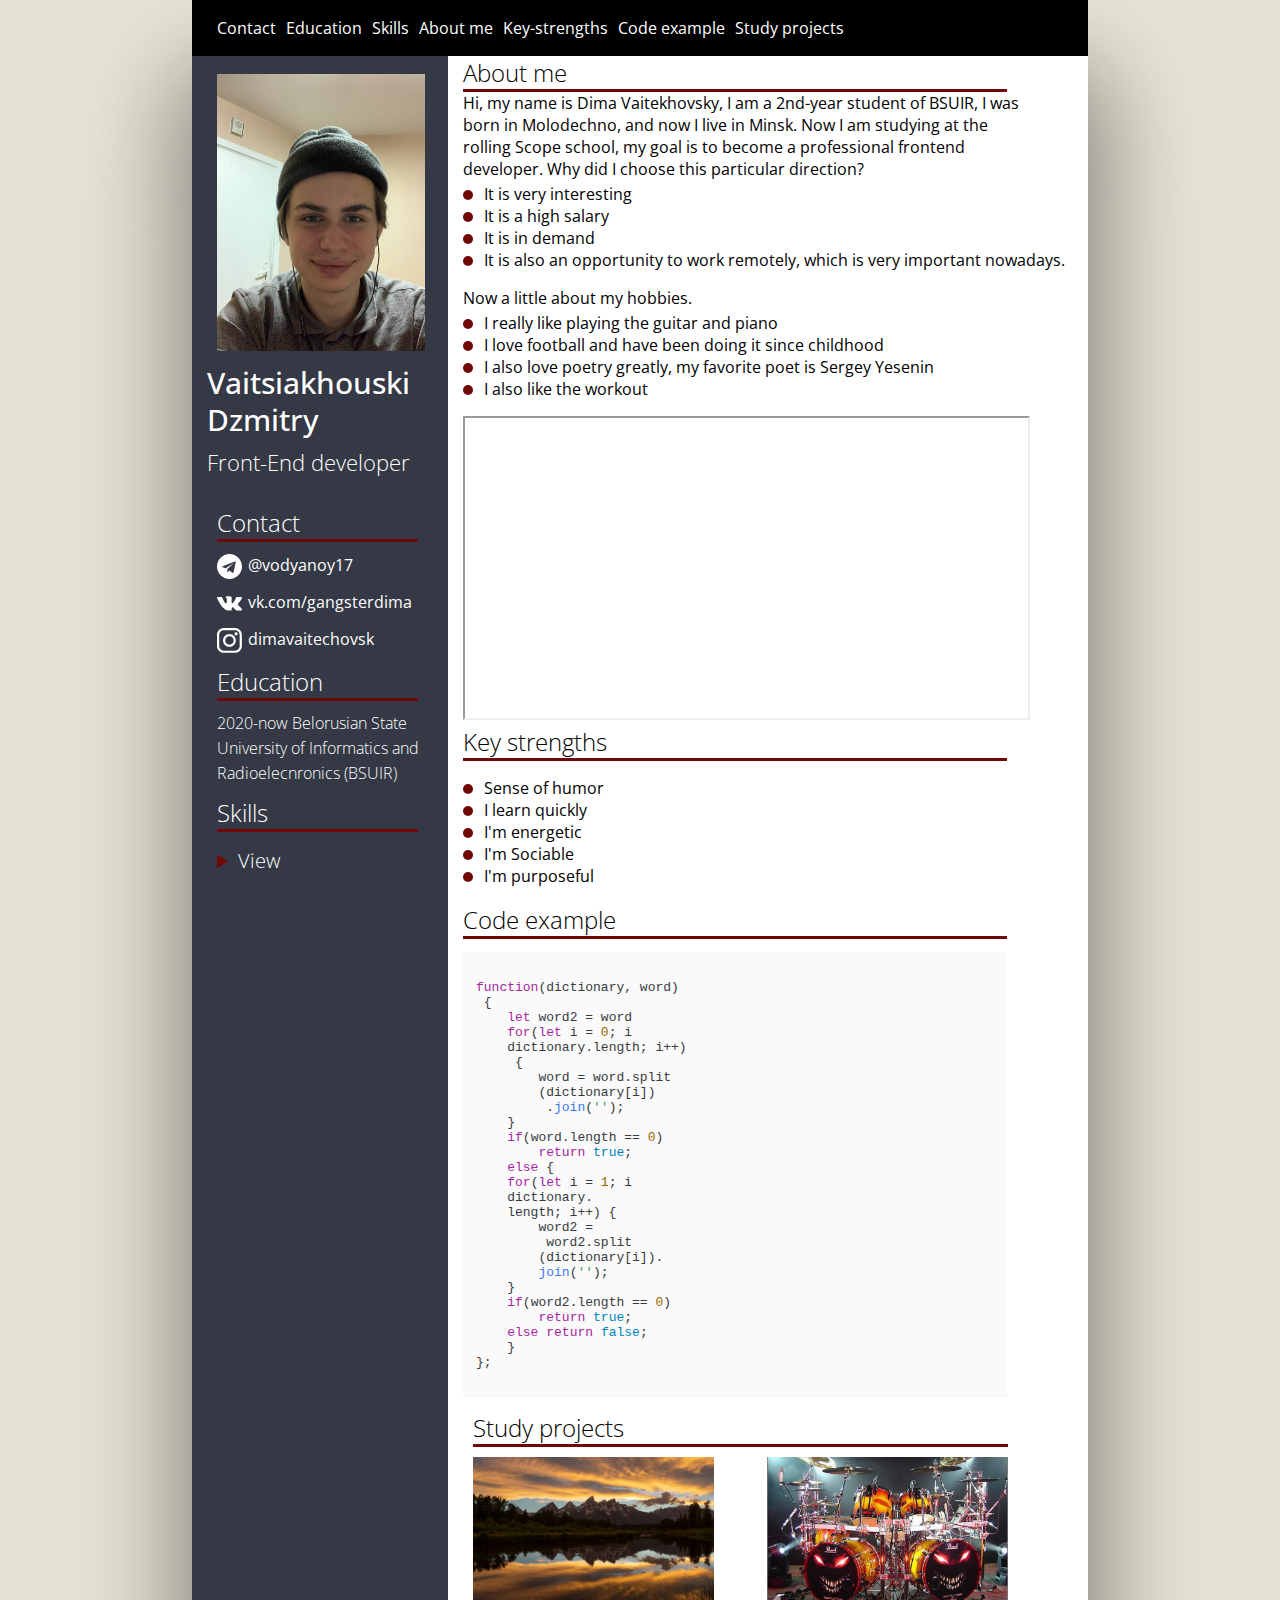
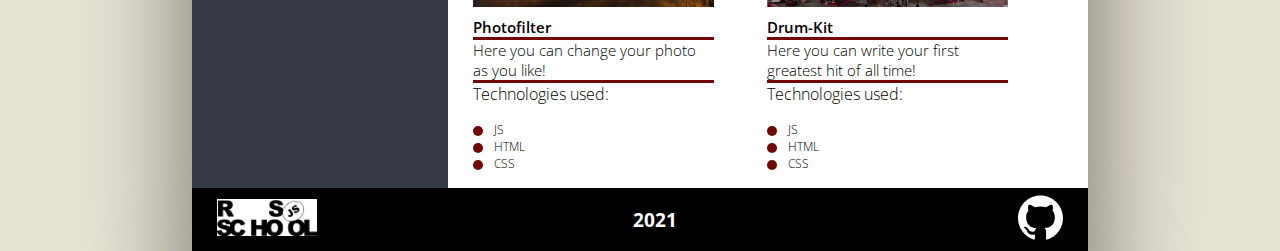
<file: index.html>
<!DOCTYPE html>
<html lang="en">
<head>
    <meta charset="UTF-8">
    <meta http-equiv="X-UA-Compatible" content="IE=edge">
    <meta name="viewport" content="width=device-width, initial-scale=1.0">
    <meta name="viewport" content="width=device-width">
    <title>CV</title>
    <link rel="preconnect" href="https://fonts.googleapis.com">
    <link rel="preconnect" href="https://fonts.gstatic.com" crossorigin>
    <link href="https://fonts.googleapis.com/css2?family=Open+Sans:ital,wght@0,300;0,400;0,600;0,700;0,800;1,300;1,400;1,600;1,700;1,800&display=swap" rel="stylesheet"> 
    <link rel="stylesheet" href="podsv/styles/atom-one-light.min.css">
    <link rel="stylesheet" href="style.css">
    
</head>
<body>
    <header class="header">
        <nav>
            <ul class="header-flex">
                <li><a class="header-gold" href="#contact">Contact</a></li>
                <li><a class="header-gold" href="#education">Education</a></li>
                <li><a class="header-gold" href="#skills">Skills</a></li>
                <li><a class="header-gold" href="#about">About me</a></li>
                <li><a class="header-gold" href="#key">Key-strengths</a></li>
                <li><a class="header-gold" href="#code">Code example</a></li>
                <li><a class="header-gold" href="#study">Study projects</a></li>
            </ul>  
        </nav>                        
        <div class="wrapper">
            <input type="checkbox" id="check-menu">
            <label for="check-menu">MENU</label>
            <div class="burger-line str-1"></div>
            <div class="burger-line str-2"></div>
            <div class="burger-line str-3"></div>
            <div class="burger-line str-4"></div>
            <nav class="main-menu">
                <a class="burger-2" href="#contact">Contact</a>
                <a class="burger-2" href="#education">Education</a>
                <a class="burger-2" href="#skills">Skills</a>
                <a class="burger-2" href="#about">About me</a>
                <a class="burger-2" href="#key">Key-strengths</a>
                <a class="burger-2" href="#code">Code example</a>
                <a class="burger-2" href="#study">Study projects</a>
            </nav>
        </div>






    </header>
    <main class="center columns">
            <div class="left-side">              
                <p class="me-p"><img class="me" src="photos/me.jpg" alt="Dimon"></p>
                <section class="name">
                    <h1>Vaitsiakhouski<br> Dzmitry</h1>
                    <h4 class="p-name">Front-End developer</h4>
                    <ol></ol>
                </section>
                <section id="contact" class="contact">
                    <h2 class="h2-white">Contact</h2>
                    <div class="contact-top">
                        <div class="flex-svg">
                            <img class="li-contact" src="photos/telegram.svg" alt="">
                            <p class="li-relative">@vodyanoy17</p>
                        </div>
                        <div class="flex-svg">
                            <img class="li-contact" src="photos/vk-social-network-logo.svg" alt="">
                            <p class="li-relative">vk.com/gangsterdima</p>
                        </div>
                        <div class="flex-svg">
                            <img class="li-contact" src="photos/inst.svg" alt="">
                            <p class="li-relative">dimavaitechovsk</p>
                        </div>
                    </div>
                </section>
                <section id="education" class="education">
                    <h2 class="h2-white">Education</h2>
                    <p class="education-p">2020-now Belorusian State University of Informatics and Radioelecnronics (BSUIR)</p>
                </section>
                <section id="skills" class="skills">
                    <h2 class="h2-white">Skills</h2>
                    <details>

                        <summary>View</summary>
                        <ul>
                            <li class="skills-li">English level: B1</li>
                            <li class="skills-li">C++</li>
                            <li class="skills-li">JS</li>
                            <li class="skills-li">HTML</li>
                            <li class="skills-li">CSS</li>
                        </ul>
                    </details>
                </section>
            </div>            
            <div class="right-side">
                <section id="about" class="about-me">
                    <h2 class="h2-black">About me</h2>
                    <p class="about-p">Hi, my name is Dima Vaitekhovsky, I am a 2nd-year student of BSUIR, I was born in Molodechno, and now I live in Minsk. Now I am studying at the rolling Scope school, my goal is to become a professional frontend developer. Why did I choose this particular direction?</p>
                    <ul class="about-margin">
                        <li class="about-hover">It is very interesting</li>
                        <li class="about-hover">It is a high salary</li>
                        <li class="about-hover">It is in demand</li>
                        <li class="about-hover">It is also an opportunity to work remotely, which is very important nowadays.</li>
                    </ul>
                    <p>Now a little about my hobbies.</p>
                    <ul class="about-margin">
                        <li class="about-hover">I really like playing the guitar and piano</li> 
                        <li class="about-hover">I love football and have been doing it since childhood</li>
                        <li class="about-hover">I also love poetry greatly, my favorite poet is Sergey Yesenin</li>
                        <li class="about-hover">I also like the workout</li>
                    </ul>   
                   <div class="video-div"> <iframe class="video" src="https://www.youtube.com/embed/90eUODVwsAw" allowfullscreen></iframe> </div>         
                </section>
                <section id="key" class="Key-strengths">
                    <h2 class="h2-black">Key strengths</h2>
                    <ul>
                        <li class="about-hover">Sense of humor</li>
                        <li class="about-hover">I learn quickly</li>
                        <li class="about-hover">I'm energetic</li>
                        <li class="about-hover">I'm Sociable</li>
                        <li class="about-hover">I'm purposeful</li>
                    </ul>
                </section>
                <section id="code" class="code">
                    <h2 class="h2-black">Code example</h2>

                        <pre class="pre"><code>
function(dictionary, word)
 {
    let word2 = word
    for(let i = 0; i  
    dictionary.length; i++)
     {
        word = word.split
        (dictionary[i])
         .join('');
    }
    if(word.length == 0) 
        return true;
    else {
    for(let i = 1; i  
    dictionary.
    length; i++) {
        word2 =
         word2.split
        (dictionary[i]).
        join('');
    }
    if(word2.length == 0) 
        return true;
    else return false;
    }
};                                
                        </code></pre>

                </section>
                <section id="study" class="projects">
                    <h2 class="h2-black">Study projects</h2>
                    <div class="proj-ul">
                        <div  class="study-li-width">
                            <a target="_blank" href="https://rolling-scopes-school.github.io/dima-hacker0-JSFEPRESCHOOL/Photofilter"><img class="photo" src="photos/zakCV.jpg" alt=""></a>
                            <h5>Photofilter</h5>
                            <p class="drum-disk">Here you can change your photo as you like!</p>
                            <p class="p-tech">Technologies used:</p>
                            <ul class="study-ul">
                                <li>JS</li>
                                <li>HTML</li>
                                <li>CSS</li>
                            </ul>
                        </div>

                        <div  class="study-li-width">
                            <a target="_blank" href="https://rolling-scopes-school.github.io/dima-hacker0-JSFEPRESCHOOL/Drum-Kit/"><img class="drum" src="photos/barikiCV-1.png" alt=""></a>
                            <h5>Drum-Kit</h5>
                            <p class="drum-disk">Here you can write your first greatest hit of all time!</p>
                            <p class="p-tech">Technologies used:</p>
                            <ul class="study-ul">
                                <li>JS</li>
                                <li>HTML</li>
                                <li>CSS</li>
                            </ul>
                        </div>
                    </div>

                </section>
            </div>
    </main>
        <footer>
            <a target="_blank" href="https://rs.school/js/"><img  src="photos/rs_school_js.jpg" alt="rss"></a>
            <h3>2021</h3>
            <a target="_blank" class="a-git" href="https://github.com/dima-hacker0"><img class="github" src="photos/github.svg" alt="github"></a>
        </footer>
    <script src="podsv/highlight.min.js"></script>
    <script>hljs.initHighlightingOnLoad();</script>
</body>
</html>
</file>
<file: style.css>
body {
    font-family: "Open Sans";
    background-color: #e6e2d4;
    margin: 0%;
}
html {
    scroll-behavior: smooth;
    }
p {
    margin: 0;
}
a {
    text-decoration: none;
}

header {
    background-color: black;
}
.center {
    width: 70%;
    margin: 0 auto;
    box-shadow: 1px 81px 100px 5px rgb(0 0 0 / 49%);
}
.ccc {
    text-align: center;
    max-width: 70%;
}
.header {
    background-color: black;
    color: white;
    padding-bottom: 1px;
    padding-top: 1px;
    max-width: 70%;
    margin: 0 auto;
    box-shadow: 1px 81px 100px 5px rgb(0 0 0 / 49%);
}
.columns {
    display: grid;
    grid-template-columns: 1fr 2.5fr;
}
.left-side {
    background-color: #343945;
}
.me{
    width: 90%;
    height: auto;
}
.me-p {
    margin-left: 25px;
    margin-bottom: 0px;
    margin-top: 18px;
}
.right-side {
    background-color: white;
}
h1{
    color: white;
    font-weight: 500;
    margin: 0%;
    line-height: 37px;
    font-size: 30px;
}
.name {  
    margin-left: 15px;
    margin-top: 8px;
}
.contact {
    margin-left: 25px;
}
.h2-white {
    font-weight: 300;
    color: white;
    margin: 0px;
    border-bottom: 3px solid #710707;
    width: 87%;
}
.p-name {
    color: white;
    font-size: 22px;
    margin-top: 9px;
    font-weight: 100;
}
ul {
    list-style-type: none;
    padding: 0;
}
.header-flex {
    display: flex;
    margin-left: 25px;
}
.li-contact {
    background: url(photos/telegram.svg);
    width: 25px;
    height: 25px;
    display: block;
    position:absolute;
    fill:red; stroke:blue;
    transition: 1s;
}
.li-contact:hover {
    color:#e6e2d4; 
}
.flex-svg {
    display: flex;
    margin-bottom: 15px;
}
.li-relative {
    position: relative;
    margin-left: 31px;
    color: white;
}
.education {
    margin-left: 25px;
}
.education-p {
    line-height: 25px;
    color: white;
    width: 98%;
    font-weight: 100;
    margin-top: 10px;
    margin-bottom: 10px;
}
.skills {
    margin-left: 25px;
}
.skills-li {
    color: white;
    font-size: 20px;
    font-weight: 100;
}
.skills-li::before {
    margin-right: 11px;
    position: relative;
    top: 17px;
    float: left;
    content: "";
    display: block;
    width: 10px;
    height: 10px;
    background: white;
    top: 9px;
    border-radius: 50%;
}
.h2-black {
    font-weight: 300;
    color: black;
    margin: 0px;
    border-bottom: 3px solid #710707;
    width: 87%;
}
.about-me {
    margin-left:15px;
}
.about-p {
    max-width: 90%;
}
.about-hover::before{
    margin-right: 11px;
    position: relative;
    float: left;
    content: "";
    display: block;
    width: 10px;
    height: 10px;
    background: #710707;
    top: 7px;
    border-radius: 50%;
}
.about-margin{
    margin-top: 3px;
}
.Key-strengths {
    margin-left: 15px;
}
.code {
    margin-left: 15px;
}
.pre {
    width: 87%;
}
.header-flex li {
    margin-right: 10px;
}
summary{
    margin-top: 15px;
    margin-bottom: 20px;
    color: white;
    font-size: 20px;
    font-weight: 100;
}
summary::marker {
    color: #710707;
}
.projects {
    margin-left: 25px;
}
footer {
    margin: 0 auto;
    max-width: 70%;
    background-color: black;
    display: flex;
    justify-content: space-between;
    box-shadow: 1px 81px 100px 5px rgb(0 0 0 / 49%);
}
footer img {
    width: 100px;
    height: auto;
}
footer a {
    margin: auto 0;
    margin-left: 25px;
}
footer h3 {
    color: white;
}
.github {
    width: 45px;
    height: 45px;
    margin: auto 0;
}

.a-git {
    margin-right: 25px;
    transition: 1s;
}
.a-git:hover {
    fill: darkblue;
}
.proj-ul {
    display: flex;
    justify-content: space-between;
    max-width: 87%;
}
.proj-ul a {
    text-decoration: none;
    color: white;
}
.header-flex li {
    color: white;
}
.proj-ul a:hover {
    color: goldenrod;
}
.header-gold {
    transition: 1s;
    color: white;
}
.header-gold:hover {
    color: goldenrod;
}
.drum {
    width: 100%;
    height: auto;
}
.photo {
    width: 100%;
    height: auto;
}
.study-li-width {
    width: 45%;
}
h5{
    margin-top: 5px;
    font-weight: 600;
    font-size: 15px;
    margin-bottom: 0px;
    border-bottom: 3px solid #710707;
}
.drum-disk {
    font-weight: 100;
    font-size: 15px;
    border-bottom: 3px solid #710707;
}
.p-tech {
    font-weight: 100;
}
.study-ul li {
    font-weight: 100;
    font-size: 12px;
}
.study-ul li::before {
    margin-right: 11px;
    position: relative;
    float: left;
    content: "";
    display: block;
    width: 10px;
    height: 10px;
    background: #710707;
    top: 5px;
    border-radius: 50%;
}
.contact-top {
    margin-top: 12px;
}
.projects h2 {
    margin-bottom: 10px;
}
.wrapper {
    width: 100%;
    position: relative;
    color: white;
    text-align: center;
    height: 47px;
}
#check-menu {
    display: none;
}
label {
    display: block;
    position: absolute;
    top: 12px;
    left: 0;
    width: 100%;
    height: 100%;
    cursor: pointer;
    z-index: 2;
}
.burger-line {
    position: absolute;
    top: 11px;
    right: 10px;
    width: 35px;
    height: 3px;
    background-color:white;
}
.str-2, .str-3 {
    top: 21px;
}
.str-4 {
    top: 31px;
}
.main-menu {
    display: block;
    position: absolute;
    width: 100%;
    transform: translateY(16%);
    max-height: 0;
    font-size: 0;
    overflow: hidden;
    transition: 0.5s;
}
.burger-2 {
    display: block;
    width: 100%;
    color: white;
    padding: 10px 0;
    border-top: 1px solid white;
    background-color: black;
}
#check-menu:checked ~ .main-menu {
    max-height: 500px;
    font-size: 16px;
}
.video {
    width: 90%;
    height: 300px;
}
@media(max-width: 935px) {
    .columns {
        grid-template-columns: initial !important;
    }
    .header-flex {
        display: grid;
    }
    .me {
        width: 45%;
    }
    .header-flex {
        display: none;
    }
}
@media(max-width: 402px) {
    .pre {
        font-size: 8.5px;
    }
    h1{
        font-size: 28px;
    }
    .me{
        width: 73%;
    }
    .proj-ul {
        display: initial !important;
    }
    .study-li-width {
        width: 90%;
    }
    .github {
        width: 30px;
        height: 30px;
    }
    footer img {
        width: 70px;
    }
    h3 {
        font-size: 15px;
    }
}
@media(min-width: 935px) {
    .wrapper {
        display: none;
    }
}
@media(max-width: 630px) {
    .video {
        height: 200px;
    }
}
@media(max-width: 440px) {
    .video {
        height: 150px;
    }
}
</file>
<file: podsv/styles/atom-one-light.min.css>
pre code.hljs{display:block;overflow-x:auto;padding:1em}code.hljs{padding:3px 5px}.hljs{color:#383a42;background:#fafafa}.hljs-comment,.hljs-quote{color:#a0a1a7;font-style:italic}.hljs-doctag,.hljs-formula,.hljs-keyword{color:#a626a4}.hljs-deletion,.hljs-name,.hljs-section,.hljs-selector-tag,.hljs-subst{color:#e45649}.hljs-literal{color:#0184bb}.hljs-addition,.hljs-attribute,.hljs-meta .hljs-string,.hljs-regexp,.hljs-string{color:#50a14f}.hljs-attr,.hljs-number,.hljs-selector-attr,.hljs-selector-class,.hljs-selector-pseudo,.hljs-template-variable,.hljs-type,.hljs-variable{color:#986801}.hljs-bullet,.hljs-link,.hljs-meta,.hljs-selector-id,.hljs-symbol,.hljs-title{color:#4078f2}.hljs-built_in,.hljs-class .hljs-title,.hljs-title.class_{color:#c18401}.hljs-emphasis{font-style:italic}.hljs-strong{font-weight:700}.hljs-link{text-decoration:underline}
</file>
